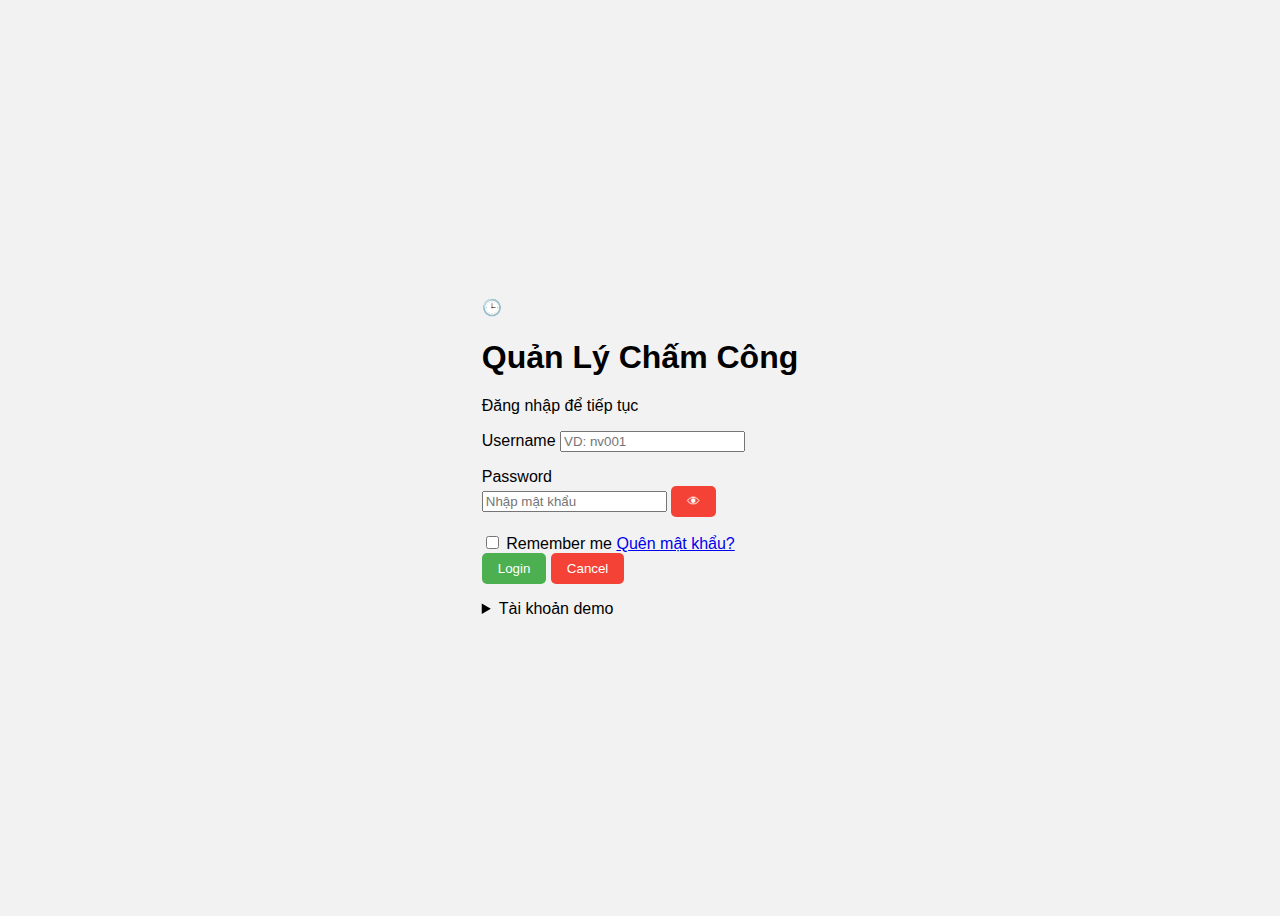
<file: index.html>
<!doctype html>
<html lang="vi">
<head>
  <meta charset="utf-8" />
  <meta name="viewport" content="width=device-width,initial-scale=1" />
  <title>Quản Lý Chấm Công - Login</title>
  <link rel="stylesheet" href="style.css" />
</head>
<body>
  <main class="container">
    <form id="loginForm" class="card" novalidate>
      <div class="brand">
        <!-- Thay src bằng logo nhóm nếu có -->
        <div class="logo">🕒</div>
        <div>
          <h1 class="title">Quản Lý Chấm Công</h1>
          <p class="subtitle">Đăng nhập để tiếp tục</p>
        </div>
      </div>

      <div class="field">
        <label for="username">Username</label>
        <input
          id="username"
          name="username"
          type="text"
          placeholder="VD: nv001"
          autocomplete="username"
          required
        />
        <p class="error" id="userErr"></p>
      </div>

      <div class="field">
        <label for="password">Password</label>
        <div class="password-wrap">
          <input
            id="password"
            name="password"
            type="password"
            placeholder="Nhập mật khẩu"
            autocomplete="current-password"
            required
          />
          <button type="button" class="toggle" id="togglePwd" aria-label="Hiện/ẩn mật khẩu">👁</button>
        </div>
        <p class="error" id="passErr"></p>
      </div>

      <div class="row between">
        <label class="remember">
          <input id="remember" type="checkbox" />
          Remember me
        </label>
        <a class="small" href="#" onclick="return false;">Quên mật khẩu?</a>
      </div>

      <div class="row">
        <button type="submit" class="btn primary">Login</button>
        <button type="button" id="btnCancel" class="btn">Cancel</button>
      </div>

      <p class="msg" id="formMsg" role="status" aria-live="polite"></p>

      <details class="hint">
        <summary>Tài khoản demo</summary>
        <ul>
          <li>Username: <code>nv001</code> — Password: <code>123456</code></li>
          <li>Username: <code>hr01</code> — Password: <code>admin</code></li>
        </ul>
      </details>
    </form>
  </main>

  <script src="app.js"></script>
</body>
</html>
</file>
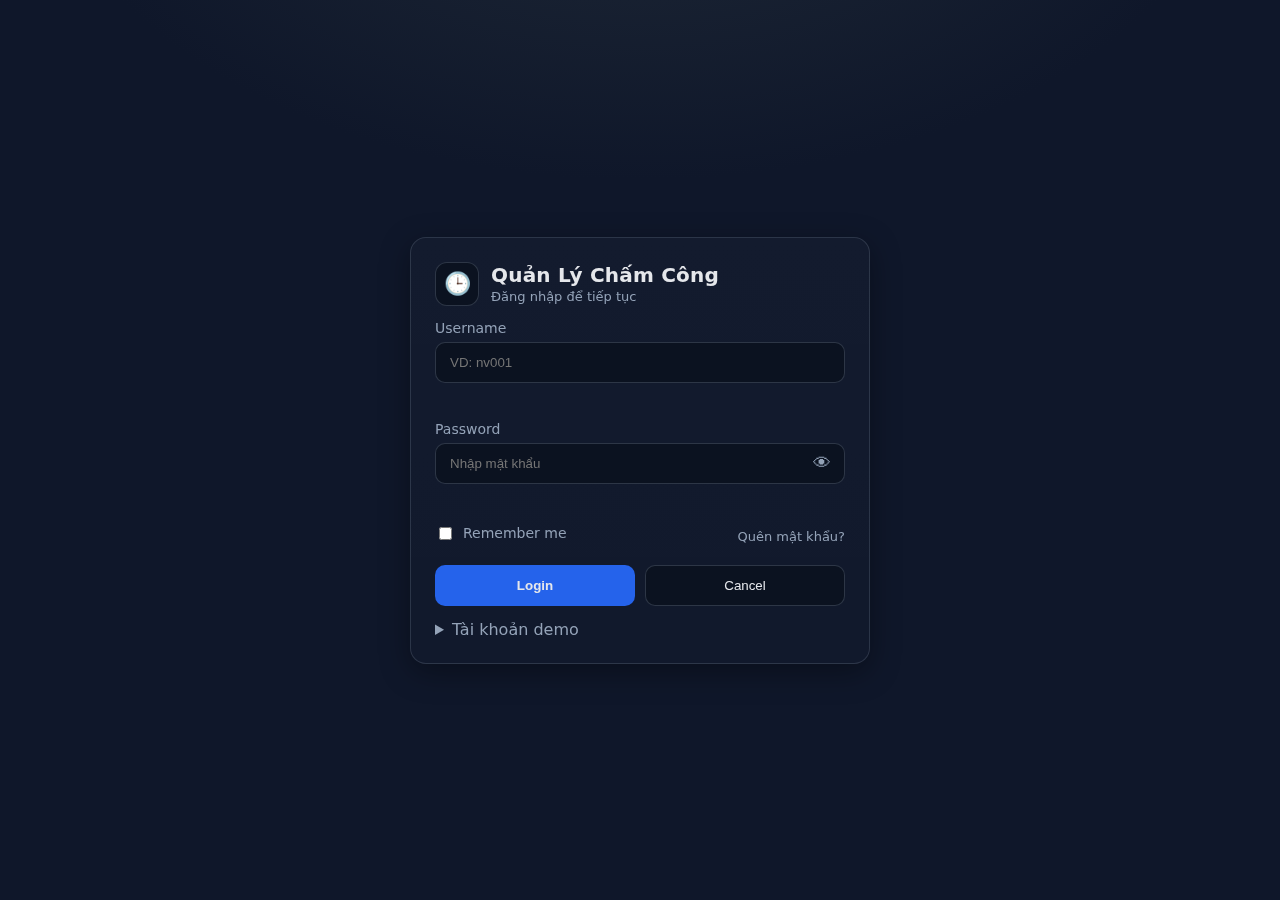
<file: labs/Lab10-final-demo/FormLogin(Lab04)/index.html>
<!doctype html>
<html lang="vi">
<head>
  <meta charset="utf-8" />
  <meta name="viewport" content="width=device-width,initial-scale=1" />
  <title>Quản Lý Chấm Công - Login</title>
  <link rel="stylesheet" href="style.css" />
</head>
<body>
  <main class="container">
    <form id="loginForm" class="card" novalidate>
      <div class="brand">
        <!-- Thay src bằng logo nhóm nếu có -->
        <div class="logo">🕒</div>
        <div>
          <h1 class="title">Quản Lý Chấm Công</h1>
          <p class="subtitle">Đăng nhập để tiếp tục</p>
        </div>
      </div>

      <div class="field">
        <label for="username">Username</label>
        <input
          id="username"
          name="username"
          type="text"
          placeholder="VD: nv001"
          autocomplete="username"
          required
        />
        <p class="error" id="userErr"></p>
      </div>

      <div class="field">
        <label for="password">Password</label>
        <div class="password-wrap">
          <input
            id="password"
            name="password"
            type="password"
            placeholder="Nhập mật khẩu"
            autocomplete="current-password"
            required
          />
          <button type="button" class="toggle" id="togglePwd" aria-label="Hiện/ẩn mật khẩu">👁</button>
        </div>
        <p class="error" id="passErr"></p>
      </div>

      <div class="row between">
        <label class="remember">
          <input id="remember" type="checkbox" />
          Remember me
        </label>
        <a class="small" href="#" onclick="return false;">Quên mật khẩu?</a>
      </div>

      <div class="row">
        <button type="submit" class="btn primary">Login</button>
        <button type="button" id="btnCancel" class="btn">Cancel</button>
      </div>

      <p class="msg" id="formMsg" role="status" aria-live="polite"></p>

      <details class="hint">
        <summary>Tài khoản demo</summary>
        <ul>
          <li>Username: <code>nv001</code> — Password: <code>123456</code></li>
          <li>Username: <code>hr01</code> — Password: <code>admin</code></li>
        </ul>
      </details>
    </form>
  </main>

  <script src="app.js"></script>
</body>
</html>
</file>
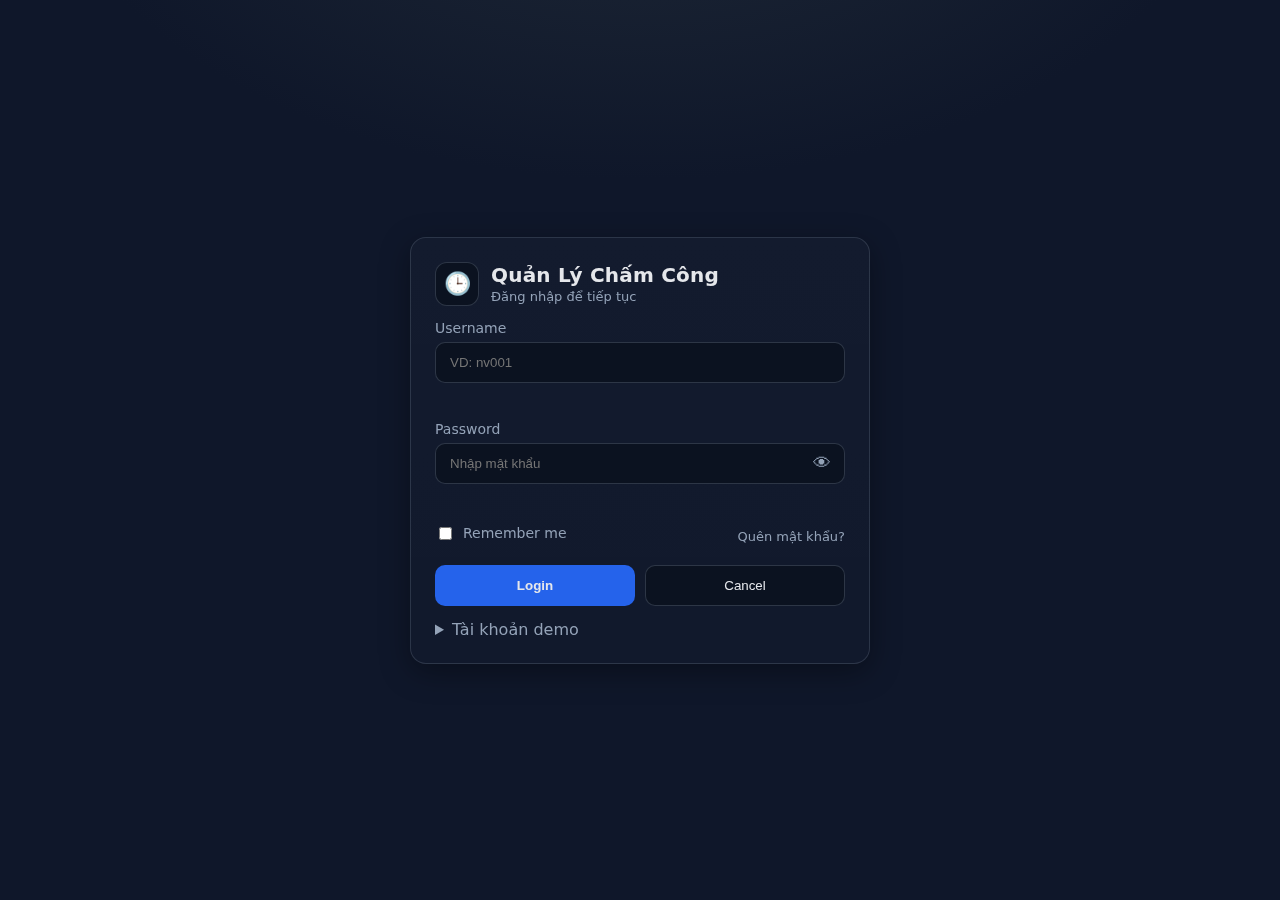
<file: labs/Lab10/Form Login/index.html>
<!doctype html>
<html lang="vi">
<head>
  <meta charset="utf-8" />
  <meta name="viewport" content="width=device-width,initial-scale=1" />
  <title>Quản Lý Chấm Công - Login</title>
  <link rel="stylesheet" href="style.css" />
</head>
<body>
  <main class="container">
    <form id="loginForm" class="card" novalidate>
      <div class="brand">
        <!-- Thay src bằng logo nhóm nếu có -->
        <div class="logo">🕒</div>
        <div>
          <h1 class="title">Quản Lý Chấm Công</h1>
          <p class="subtitle">Đăng nhập để tiếp tục</p>
        </div>
      </div>

      <div class="field">
        <label for="username">Username</label>
        <input
          id="username"
          name="username"
          type="text"
          placeholder="VD: nv001"
          autocomplete="username"
          required
        />
        <p class="error" id="userErr"></p>
      </div>

      <div class="field">
        <label for="password">Password</label>
        <div class="password-wrap">
          <input
            id="password"
            name="password"
            type="password"
            placeholder="Nhập mật khẩu"
            autocomplete="current-password"
            required
          />
          <button type="button" class="toggle" id="togglePwd" aria-label="Hiện/ẩn mật khẩu">👁</button>
        </div>
        <p class="error" id="passErr"></p>
      </div>

      <div class="row between">
        <label class="remember">
          <input id="remember" type="checkbox" />
          Remember me
        </label>
        <a class="small" href="#" onclick="return false;">Quên mật khẩu?</a>
      </div>

      <div class="row">
        <button type="submit" class="btn primary">Login</button>
        <button type="button" id="btnCancel" class="btn">Cancel</button>
      </div>

      <p class="msg" id="formMsg" role="status" aria-live="polite"></p>

      <details class="hint">
        <summary>Tài khoản demo</summary>
        <ul>
          <li>Username: <code>nv001</code> — Password: <code>123456</code></li>
          <li>Username: <code>hr01</code> — Password: <code>admin</code></li>
        </ul>
      </details>
    </form>
  </main>

  <script src="app.js"></script>
</body>
</html>
</file>
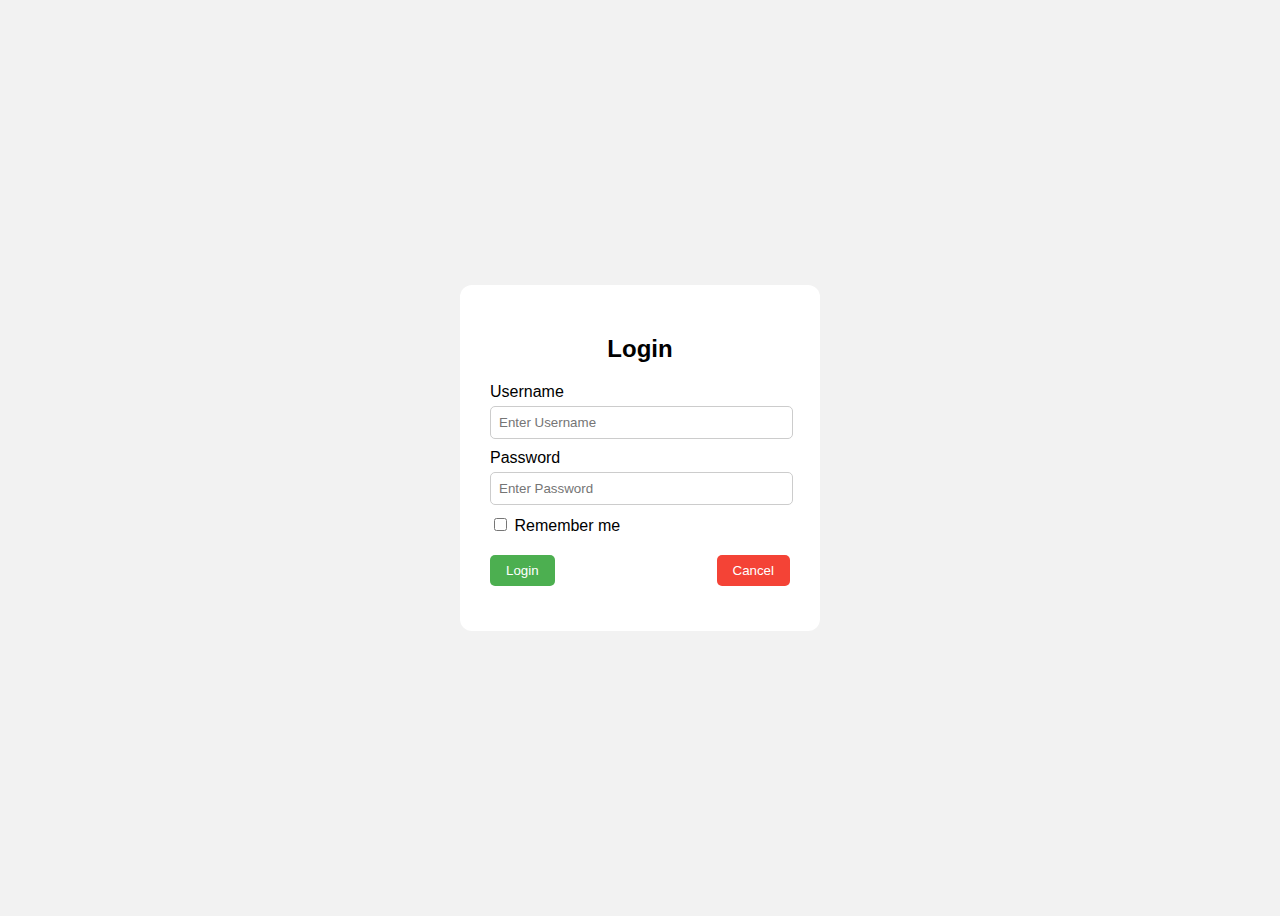
<file: Test.html>
<!DOCTYPE html>
<html lang="en">
<head>
  <meta charset="UTF-8">
  <title>Login Form</title>
  <link rel="stylesheet" href="style.css">
</head>
<body>
<div class="login-container">
    <h2>Login</h2>
	<form id="loginForm">
		<label for="username">Username</label>
		<input type="text" id="username" placeholder="Enter Username" required>

		<label for="password">Password</label>
		<input type="password" id="password" placeholder="Enter Password" required>
		
	<div>
		<label for="remember">
		<input type="checkbox" id="remember">
		Remember me</label>
    </div>

    <div class="buttons">
        <button type="submit">Login</button>
        <button type="button" onclick="cancelLogin()">Cancel</button>
      </div>
    </form>
    <p id="message"></p>
</div>

  <script src="script.js"></script>
</body>
</html>
</file>
<file: style.css>
body {
  font-family: Arial, sans-serif;
  background: #f2f2f2;
  display: flex;
  justify-content: center;
  align-items: center;
  height: 100vh;
}

.login-container {
  background: #fff;
  padding: 30px;
  border-radius: 12px;
  box-shadow: 2 2 15px rgba(0,0,0,0.2);
  width: 300px;
}

.login-container h2 {
  text-align: center;
  margin-bottom: 20px;
}

.login-container label {
  display: block;
  margin-top: 10px;
}

.login-container input[type="text"],
.login-container input[type="password"] {
  width: 95%;
  padding: 8px;
  margin-top: 5px;
  border-radius: 5px;
  border: 1px solid #ccc;
}

.buttons {
  display: flex;
  justify-content: space-between;
  margin-top: 20px;
}

button {
  padding: 8px 16px;
  border: none;
  border-radius: 5px;
  cursor: pointer;
}

button[type="submit"] {
  background-color: #4CAF50;
  color: white;
}

button[type="button"] {
  background-color: #f44336;
  color: white;
}

#message {
  margin-top: 15px;
  text-align: center;
  color: red;
  font-size: 14px;
}
</file>
<file: labs/Lab10-final-demo/FormLogin(Lab04)/style.css>
* { box-sizing: border-box; }
:root {
  --bg: #0f172a;         /* slate-900 */
  --card: #111827;       /* gray-900 */
  --muted: #94a3b8;      /* slate-400 */
  --text: #e5e7eb;       /* gray-200 */
  --primary: #2563eb;    /* blue-600 */
  --danger: #ef4444;     /* red-500 */
  --ring: #60a5fa;       /* blue-400 */
}
html, body { height: 100%; }
body {
  margin: 0;
  font-family: system-ui, -apple-system, "Segoe UI", Roboto, Helvetica, Arial, sans-serif;
  background: radial-gradient(1000px 600px at 50% -20%, #1f2937 0%, var(--bg) 60%);
  color: var(--text);
}

.container {
  min-height: 100%;
  display: grid;
  place-items: center;
  padding: 24px;
}

.card {
  width: 100%;
  max-width: 460px;
  background: linear-gradient(180deg, rgba(255,255,255,0.02), rgba(255,255,255,0.01));
  border: 1px solid rgba(148,163,184,0.2);
  border-radius: 16px;
  padding: 24px;
  backdrop-filter: blur(6px);
  box-shadow: 0 8px 30px rgba(0,0,0,0.35);
}

.brand { display: flex; gap: 12px; align-items: center; margin-bottom: 8px; }
.logo {
  width: 44px; height: 44px; border-radius: 12px;
  display: grid; place-items: center; background: #0b1220; font-size: 22px;
  border: 1px solid rgba(148,163,184,0.25);
}

.title {
  margin: 0;
  font-size: 20px;
  font-weight: 700;
  letter-spacing: 0.2px;
}
.subtitle { margin: 2px 0 0; color: var(--muted); font-size: 13px; }

.field { margin-top: 14px; }
label { display: block; margin-bottom: 6px; color: var(--muted); font-size: 14px; }

input[type="text"], input[type="password"] {
  width: 100%;
  padding: 12px 14px;
  border-radius: 10px;
  border: 1px solid rgba(148,163,184,0.25);
  background: #0b1220;
  color: var(--text);
  outline: none;
}
input:focus {
  border-color: var(--ring);
  box-shadow: 0 0 0 3px rgba(96,165,250,0.25);
}

.password-wrap { position: relative; display: flex; align-items: center; }
.password-wrap .toggle {
  position: absolute; right: 8px;
  border: none; background: transparent; font-size: 18px; cursor: pointer; color: var(--muted);
}

.error {
  min-height: 18px; margin: 6px 0 0; color: var(--danger); font-size: 13px;
}

.row { display: flex; gap: 10px; margin-top: 16px; }
.between { justify-content: space-between; align-items: center; }

.remember { display: inline-flex; gap: 8px; align-items: center; font-size: 14px; color: var(--muted); }

.btn {
  flex: 1; padding: 12px 14px; border-radius: 10px; border: 1px solid rgba(148,163,184,0.25);
  background: #0b1220; color: var(--text); cursor: pointer;
}
.btn.primary { background: var(--primary); border-color: transparent; font-weight: 600; }
.btn:hover { filter: brightness(1.05); }

.small { font-size: 13px; color: var(--muted); text-decoration: none; }
.small:hover { text-decoration: underline; }

.msg { margin-top: 8px; font-size: 14px; }
.hint { margin-top: 8px; color: var(--muted); }
</file>
<file: labs/Lab10/Form Login/style.css>
* { box-sizing: border-box; }
:root {
  --bg: #0f172a;         /* slate-900 */
  --card: #111827;       /* gray-900 */
  --muted: #94a3b8;      /* slate-400 */
  --text: #e5e7eb;       /* gray-200 */
  --primary: #2563eb;    /* blue-600 */
  --danger: #ef4444;     /* red-500 */
  --ring: #60a5fa;       /* blue-400 */
}
html, body { height: 100%; }
body {
  margin: 0;
  font-family: system-ui, -apple-system, "Segoe UI", Roboto, Helvetica, Arial, sans-serif;
  background: radial-gradient(1000px 600px at 50% -20%, #1f2937 0%, var(--bg) 60%);
  color: var(--text);
}

.container {
  min-height: 100%;
  display: grid;
  place-items: center;
  padding: 24px;
}

.card {
  width: 100%;
  max-width: 460px;
  background: linear-gradient(180deg, rgba(255,255,255,0.02), rgba(255,255,255,0.01));
  border: 1px solid rgba(148,163,184,0.2);
  border-radius: 16px;
  padding: 24px;
  backdrop-filter: blur(6px);
  box-shadow: 0 8px 30px rgba(0,0,0,0.35);
}

.brand { display: flex; gap: 12px; align-items: center; margin-bottom: 8px; }
.logo {
  width: 44px; height: 44px; border-radius: 12px;
  display: grid; place-items: center; background: #0b1220; font-size: 22px;
  border: 1px solid rgba(148,163,184,0.25);
}

.title {
  margin: 0;
  font-size: 20px;
  font-weight: 700;
  letter-spacing: 0.2px;
}
.subtitle { margin: 2px 0 0; color: var(--muted); font-size: 13px; }

.field { margin-top: 14px; }
label { display: block; margin-bottom: 6px; color: var(--muted); font-size: 14px; }

input[type="text"], input[type="password"] {
  width: 100%;
  padding: 12px 14px;
  border-radius: 10px;
  border: 1px solid rgba(148,163,184,0.25);
  background: #0b1220;
  color: var(--text);
  outline: none;
}
input:focus {
  border-color: var(--ring);
  box-shadow: 0 0 0 3px rgba(96,165,250,0.25);
}

.password-wrap { position: relative; display: flex; align-items: center; }
.password-wrap .toggle {
  position: absolute; right: 8px;
  border: none; background: transparent; font-size: 18px; cursor: pointer; color: var(--muted);
}

.error {
  min-height: 18px; margin: 6px 0 0; color: var(--danger); font-size: 13px;
}

.row { display: flex; gap: 10px; margin-top: 16px; }
.between { justify-content: space-between; align-items: center; }

.remember { display: inline-flex; gap: 8px; align-items: center; font-size: 14px; color: var(--muted); }

.btn {
  flex: 1; padding: 12px 14px; border-radius: 10px; border: 1px solid rgba(148,163,184,0.25);
  background: #0b1220; color: var(--text); cursor: pointer;
}
.btn.primary { background: var(--primary); border-color: transparent; font-weight: 600; }
.btn:hover { filter: brightness(1.05); }

.small { font-size: 13px; color: var(--muted); text-decoration: none; }
.small:hover { text-decoration: underline; }

.msg { margin-top: 8px; font-size: 14px; }
.hint { margin-top: 8px; color: var(--muted); }
</file>
